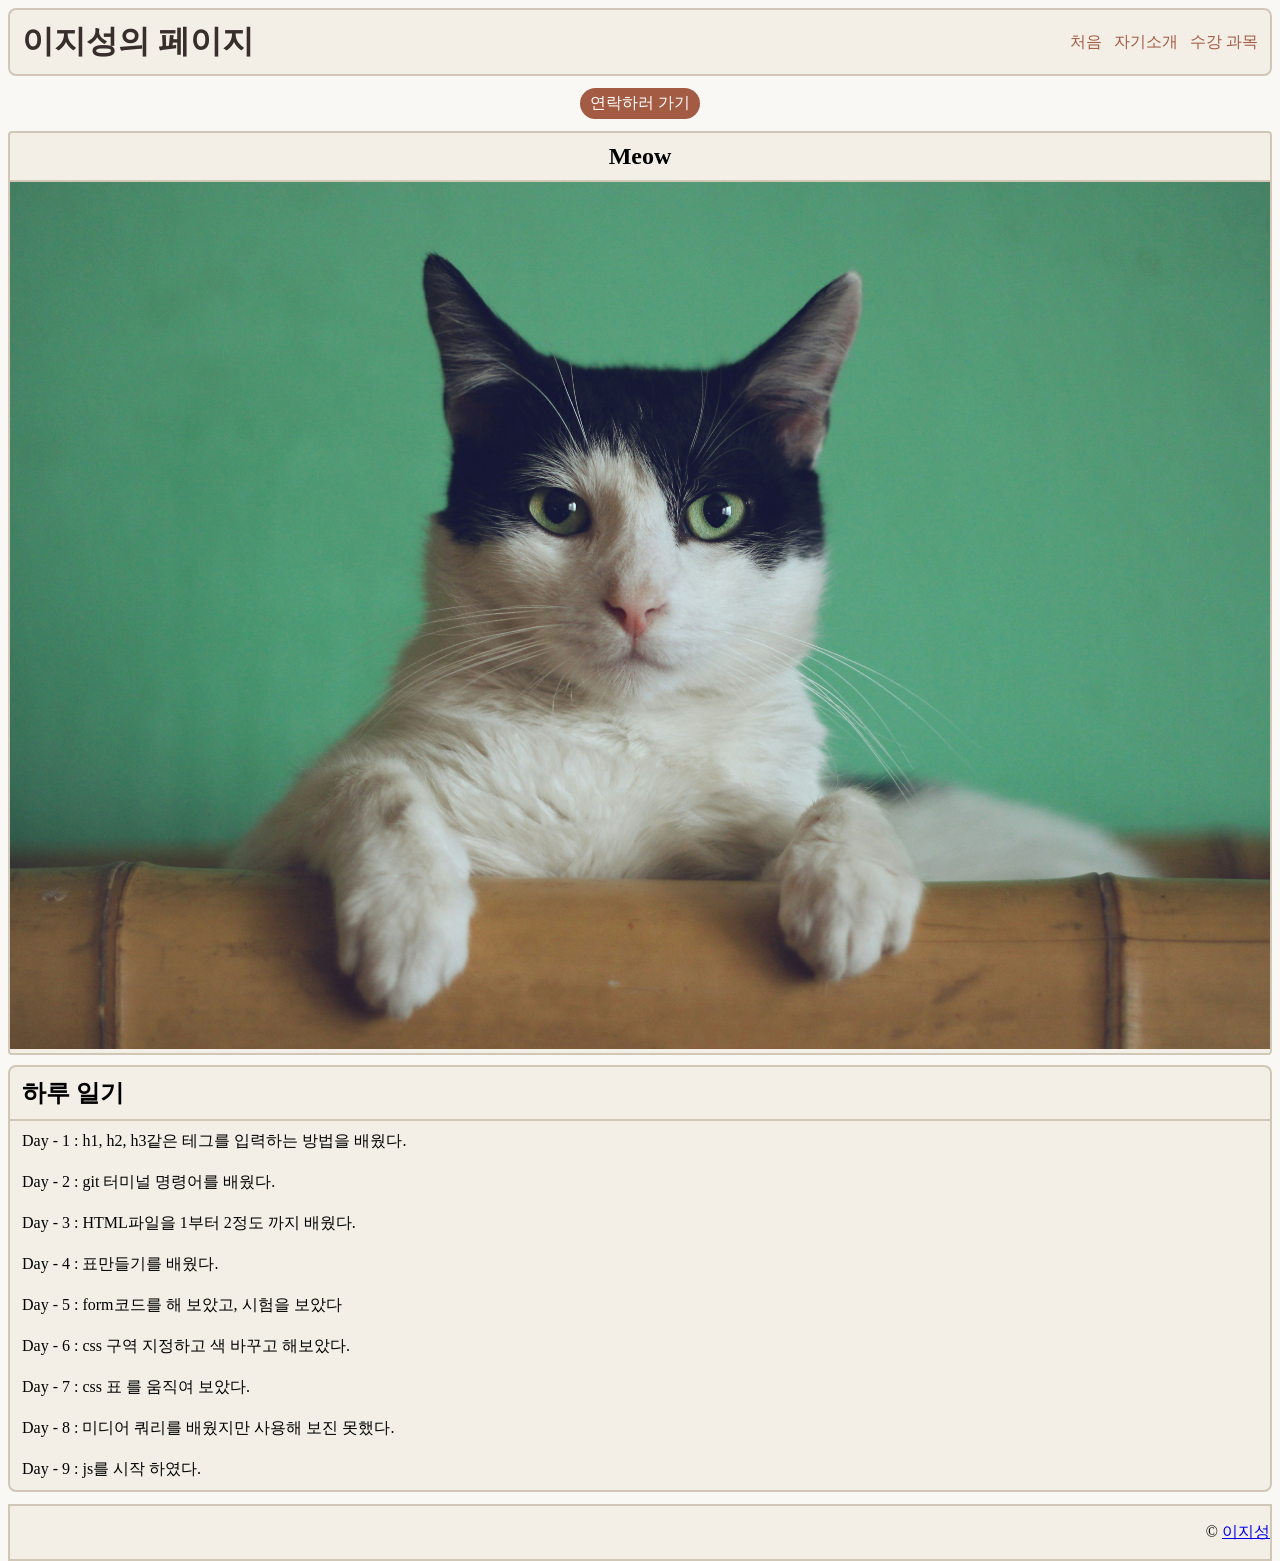
<file: index.html>
<!DOCTYPE html>
<html lang="ko">
<head>
    <meta charset="UTF-8">
    <meta name="viewport" content="width=device-width, initial-scale=1.0">
    <title>이지성의 페이지</title>
    <link rel="stylesheet" href="css/style.css">
    <link rel="icon" href="images/favicon.png">
</head>
<body>
<div class="wrap">
    <header>
            <h1>이지성의 페이지</h1>
            <nav>
                <ul class="move-page">
                    <li class="move"><a href="index.html">처음</a></li>
                    <li class="move"><a href="about.html">자기소개</a></li>
                    <li class="move"><a href="couses.html">수강 과목</a></li>
                </ul>
            </nav>
    </header>
    <div class="call">
            <a href="about.html#call">연락하러 가기</a>
    </div>
    <main class="ezpz">
        <section class="hi">
            <h2>Meow</h2>
            <img src="images/cat.jpg"
                 alt="고영희씨"
                 class="cat">
        </section>
        <section class="diary">
            <h2>하루 일기</h2>
            <p>Day - 1 : h1, h2, h3같은 테그를 입력하는 방법을 배웠다.</p>
            <p>Day - 2 : git 터미널 명령어를 배웠다.</p>
            <p>Day - 3 : HTML파일을 1부터 2정도 까지 배웠다.</p>
            <p>Day - 4 : 표만들기를 배웠다.</p>
            <p>Day - 5 : form코드를 해 보았고, 시험을 보았다</p>
            <p>Day - 6 : css 구역 지정하고 색 바꾸고 해보았다.</p>
            <p>Day - 7 : css 표 를 움직여 보았다.</p>
            <p>Day - 8 : 미디어 쿼리를 배웠지만 사용해 보진 못했다.</p>
            <p>Day - 9 : js를 시작 하였다.</p>
        </section>
        
    </main>
</div>
    <footer>
        <p>&copy; 
            <a href="https://www.naver.com/" target="_blank">이지성</a>
        </p>
    </footer>
</body>
</html>
</file>
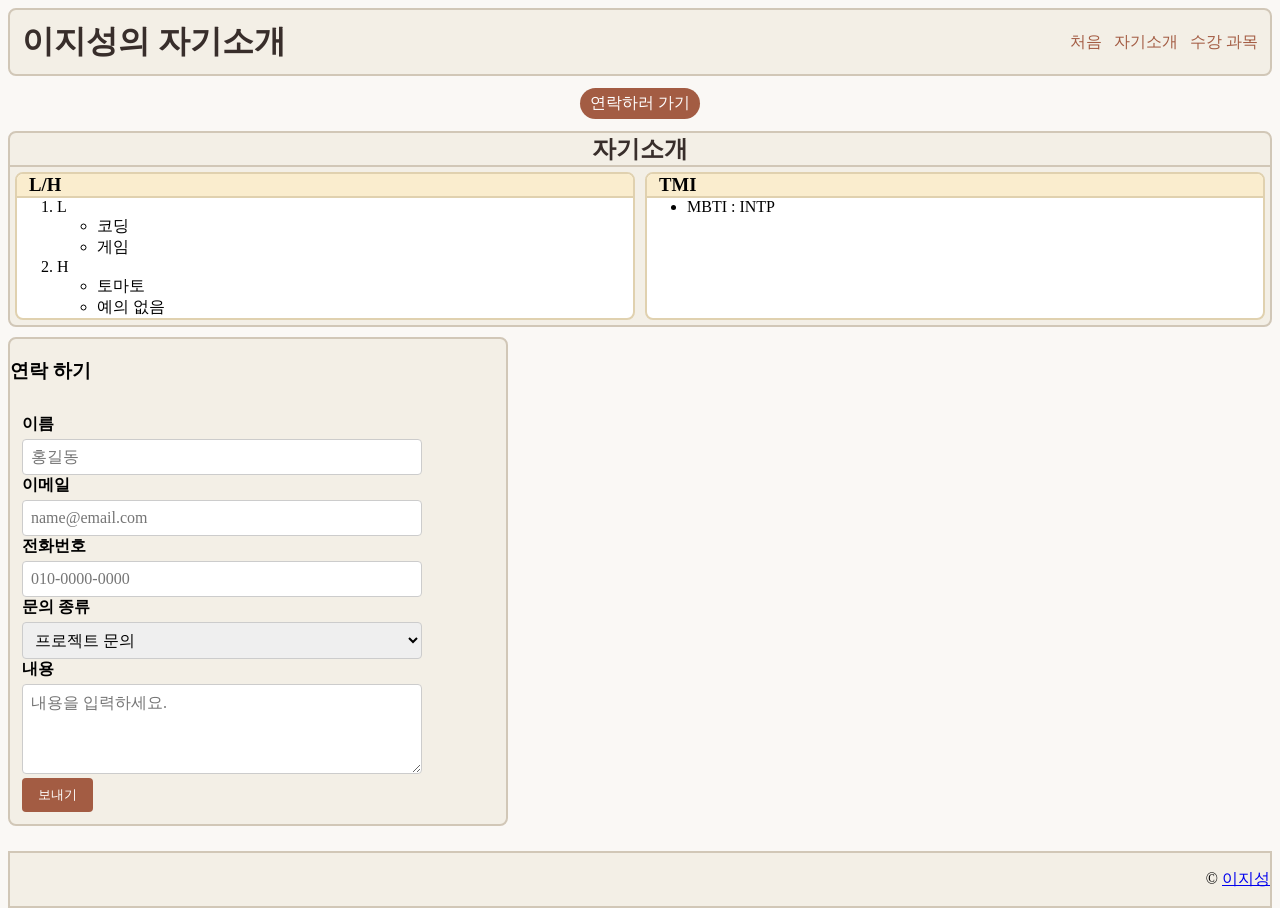
<file: about.html>
<!DOCTYPE html>
<html lang="ko">
<head>
    <meta charset="UTF-8">
    <meta name="viewport" content="width=device-width, initial-scale=1.0">
    <title>이지성의 자기소개</title>
    <link rel="stylesheet" href="css/style.css">
    <link rel="icon" href="images/favicon.png">
</head>
<body>
<div class="wrap">
    <header>
            <h1>이지성의 자기소개</h1>
            <nav>
                <ul class="move-page">
                    <li class="move"><a href="index.html">처음</a></li>
                    <li class="move"><a href="about.html">자기소개</a></li>
                    <li class="move"><a href="couses.html">수강 과목</a></li>
                </ul>
            </nav>
    </header>
    <main>
        <div class="call">
                <a href="about.html#call">연락하러 가기</a>
        </div>
    <div class="all">
        <div class="my">
            <div>
                <h2>자기소개</h2>
            </div>
            <div class="ls">
                <section class="lh">
                    <h3>L/H</h3>
                    <ol>
                        <li class="l">L 
                            <ul>
                                <li>코딩</li>
                                <li>게임</li>
                            </ul>
                        </li>
                        <li class="h">H 
                            <ul>
                                <li>토마토</li>
                                <li>예의 없음</li>
                            </ul>
                        </li>
                    </ol>
                </section>
                <section class="tmi">
                    <h3>TMI</h3>
                    <ul>
                        <li>MBTI : INTP</li>
                    </ul>
                </section>
            </div>
        </div>
            
        <aside  id="call">
            <h3>연락 하기</h3>
            <form action="https://httpbin.org/post" method="post" target="_blank" class="tel">
                <p class="name">
                    <label for="name">이름</label>
                    <input type="text" id="name" name="name" placeholder="홍길동" required>
                </p>
                <p>
                    <label for="email">이메일</label>
                    <input type="email" id="email" name="email" placeholder="name@email.com" required>
                </p>
                <p>
                    <label for="tel">전화번호</label>
                    <input type="tel" id="tel" name="tel" placeholder="010-0000-0000">
                </p>
                <p>
                    <label for="me">문의 종류</label>
                    <select id="me" name="me">
                        <option value="project">프로젝트 문의</option>
                        <option value="DB">데이터 베이스 관련</option>
                        <option value="ps">개인 사무용 연락</option>
                    </select>
                </p>
                <p>
                    <label for="memo">내용</label>
                    <textarea placeholder="내용을 입력하세요." id="memo" name="memo" rows="4"></textarea>
                </p>
                <p>
                    <button type="submit">보내기</button>
                </p>
            </form>
        </aside>
    </div>
    </main>
</div>
    <footer>
        <p>&copy; 
            <a href="https://www.naver.com/" target="_blank">이지성</a>
        </p>
    </footer>
</body>
</html>
</file>
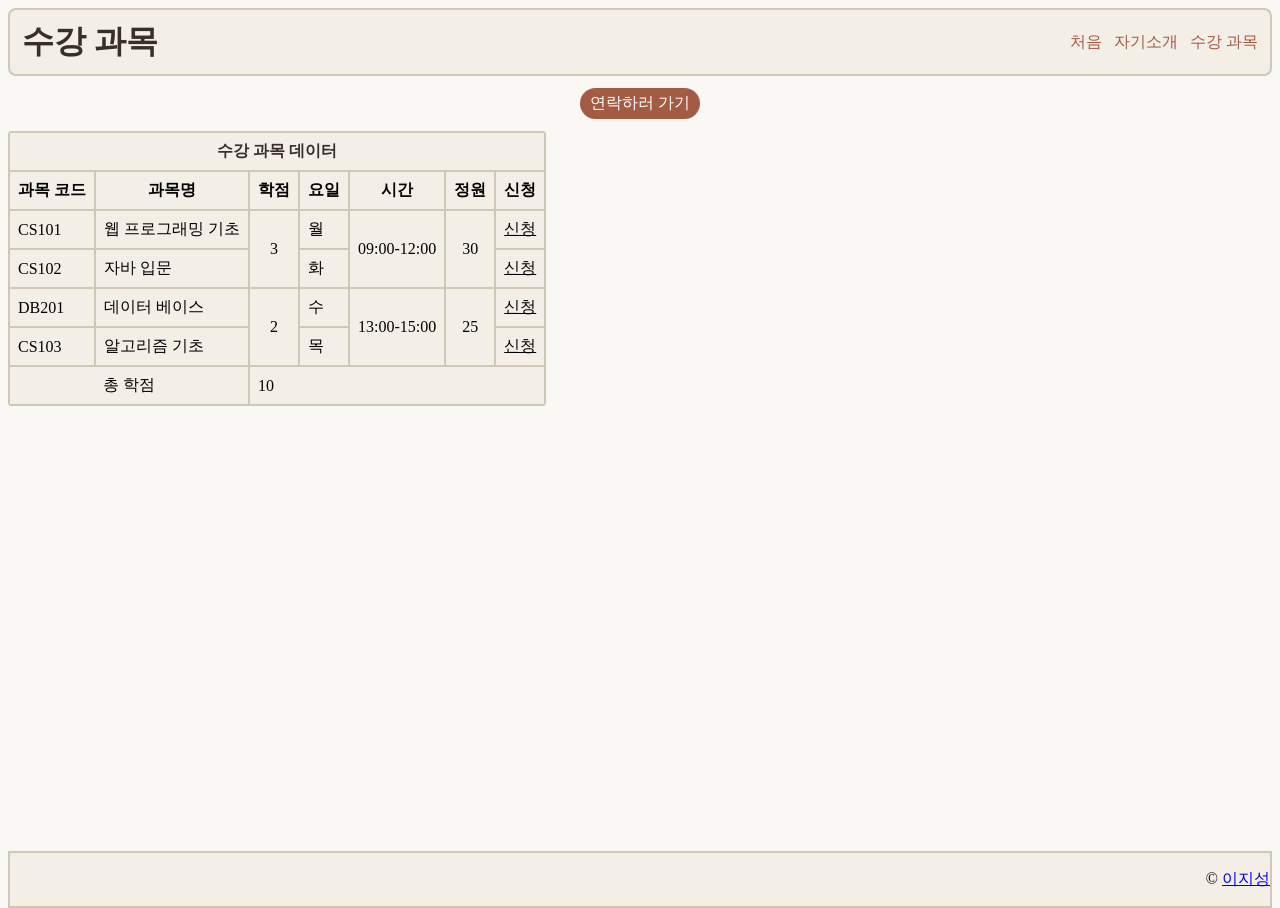
<file: couses.html>
<!DOCTYPE html>
<html lang="ko">
<head>
    <meta charset="UTF-8">
    <meta name="viewport" content="width=device-width, initial-scale=1.0">
    <title>수강 과목</title>
    <link rel="stylesheet" href="css/style.css">
    <link rel="icon" href="images/favicon.png">
</head>
<body>
<div class="wrap">
    <header>
            <h1>수강 과목</h1>
            <nav>
                <ul class="move-page">
                    <li class="move"><a href="index.html">처음</a></li>
                    <li class="move"><a href="about.html">자기소개</a></li>
                    <li class="move"><a href="couses.html">수강 과목</a></li>
                </ul>
            </nav>
    </header>

    <main>
        <div class="call">
                <a href="about.html#call">연락하러 가기</a>
        </div>
        <div class="table-wrap">
            <table class="data">
                <thead>
                    <tr>
                        <th class="top" colspan="7">수강 과목 데이터</th>
                    </tr>
                    <tr>
                        <th>과목 코드</th>
                        <th>과목명</th>
                        <th>학점</th>
                        <th>요일</th>
                        <th>시간</th>
                        <th>정원</th>
                        <th>신청</th>
                    </tr>
                </thead>
                <tbody>
                    <tr>
                        <td>CS101</td>
                        <td>웹 프로그래밍 기초</td>
                        <td rowspan="2" style="text-align: center;">3</td>
                        <td>월</td>
                        <td rowspan="2">09:00-12:00</td>
                        <td rowspan="2" style="text-align: center;">30</td>
                        <td class="application"><a href="https://httpbin.org/get?course=CS101"> 신청</a></td>
                    </tr>
                    <tr>
                        <td>CS102</td>
                        <td>자바 입문</td>
                        <td>화</td>
                        <td class="application"><a href="https://httpbin.org/get?course=CS102"> 신청</a></td>
                    </tr>
                    <tr>
                        <td>DB201</td>
                        <td>데이터 베이스</td>
                        <td rowspan="2" style="text-align: center;">2</td>
                        <td>수</td>
                        <td rowspan="2">13:00-15:00</td>
                        <td rowspan="2" style="text-align: center;">25</td>
                        <td class="application"><a href="https://httpbin.org/get?course=DB201">신청</a></td>
                    </tr>
                    <tr>
                        <td>CS103</td>
                        <td>알고리즘 기초</td>
                        <td>목</td>
                        <td class="application"><a href="https://httpbin.org/get?course=CS103">신청</a></td>
                    </tr>
                </tbody>
                <tfoot>
                    <tr>
                        <td colspan="2" class="tfa">총 학점</td>
                        <td colspan="5" class="tfb application">10</td>
                    </tr>
                </tfoot>
            </table>
        </div>
    </main>
</div>
    <footer>
        <p>&copy; 
            <a href="https://www.naver.com/" target="_blank">이지성</a>
        </p>
    </footer>
    <script
    src="">
  </script>
</body>
</html>
</file>
<file: css/style.css>
*, *:before, *:after
{
    box-sizing: border-box;
}

html
{
    background-color: #faf8f5;
}

html, body

{
    height: 100vh;
}

body
{
    display: flex;
    flex-direction: column;
}

.wrap
{
    flex: 1;
}

.all
{
    display: flex;
    flex-direction: column;
    gap: 10px;
}

header
{
    border: 2px solid #d1c7b7;
    background: #f3efe6;
    flex-wrap: wrap;
    gap: 12px;
    border-radius: 8px;
    padding: 10px 12px;
    display: flex;
    margin: 0 auto;
    justify-content: space-between;
    align-items: center;
    color: #382e2b;
}

header h1
{
    margin: 0 0 auto;
}

ul.move-page
{
    display: flex;
    gap: 12px;
    list-style: none;
    padding: 0;
    margin: 0;
}

.move a
{
    text-decoration: none;
    color: #a35c43;
}

.move a:hover
{
    text-decoration: underline;
}

.call
{
    margin: 12px auto;
    display: flex;
    justify-content: center;
}

.call a
{
    display: inline;
    background-color: #a35c43;
    color: white;
    border-radius: 999px;
    padding: 5px 10px;
    text-decoration: none;
}

.call a:hover
{
    background-color: #ac674d;
    text-decoration: underline;
}

.table-wrap
{
    overflow-x: auto;
}

.my
{
    border: 2px solid #d1c7b7;
    background-color: #f3efe6;
    border-radius: 8px;
}

.my h2
{
    margin: auto;
    text-align: center;
    color: #382e2b;
    border-bottom: 2px solid #d1c7b7;
    
}
.ls
{
    display: flex;
    flex-wrap: wrap;
}

.lh, .tmi
{
    border: 2px solid #e0d1af;
    margin: 5px 5px;
    flex: 1;
    border-radius: 8px;
    background-color: white;
    overflow: hidden;

}

.ls section h3
{
    margin: auto;
    padding: 0px 0px 0px 12px;
    border-bottom: 2px solid #e0d1af;
    background-color: #faedce;
}

.lh ol, .tmi ul
{
    margin: auto;
}

aside
{
    border: 2px solid #d1c7b7;
    background-color: #f3efe6;
    border-radius: 8px;
    
    max-width: 500px;
    width: 50%;

}

aside h4
{
    margin: auto;
    text-align: center;
    color: #382e2b;
    border-bottom: 2px solid #d1c7b7;
}

.tel
{
    padding: 12px 12px;
}

.tel p
{
    margin: 0 auto;
}

.tel label
{
    display: block;
    font-weight: 700;
    margin-bottom: 4px;
}

.tel input, select, textarea
{
    width: 100%;
    max-width: 400px;
    padding: 8px;
    border: 1px solid #ccc;
    border-radius: 4px;
    font: inherit;
}

.tel button
{
    padding: 8px 16px;
    background-color: #a35c43;
    color: white;
    border: 0;
    cursor: pointer;
    border-radius: 4px;
}

.tel button:hover
{
    background-color: #ac674d;
    text-decoration: underline;
}

.ezpz
{
    gap: 10px;
    display: flex;
    flex: 1;
    flex-direction: column;
}

.cat
{
    width: 100%;
}

.hi
{
    border: 2px solid #d1c7b7;
    background-color: #f3efe6;
    border-radius: 4px;
}

.hi h2
{
    text-align: center;
    margin: 0 auto;
    padding: 10px 12px;
    border-bottom: 2px solid #d1c7b7;
}

.diary
{
    border: 2px solid #d1c7b7;
    border-radius: 8px;
    background-color: #f3efe6;
}

.diary h2
{
    border-bottom: 2px solid #d1c7b7;
    margin: 0 auto;
    padding: 10px 12px;
}

.diary p
{
    margin: 0 auto;
    padding: 10px 12px;
}

.data
{
    border-collapse: collapse;
    background-color: #f3efe6;
    border-radius: 4px;
    overflow: hidden;
}

.data .top
{
    color: #382e2b;
    overflow: hidden;
}

.data th,
.data td
{
    border: 2px solid #d1c7b7;
    padding: 8px;
    overflow: hidden;
}

.tfa
{
    text-align: center;
}

.tfb
{
    text-align: left;
}

.application a
{
    color: black;
}

.application a:hover
{
    color: #706767;
}

footer
{
    margin-top: 12px;
    background-color: #f3efe6;
    border: 2px solid #d1c7b7;
    text-align: right;
}

@media (max-width: 599px)
{
    header
    {
        flex-direction: column;
        align-items: flex-start;
        gap: 8px;
        padding: 16px;
    }
    nav ul
    {
        flex-wrap: wrap;
    }
    img
    {
        max-width: 100%;
        height: auto;
    }
    .table-wrap
    {
        overflow-x: auto;
    }
}
</file>
